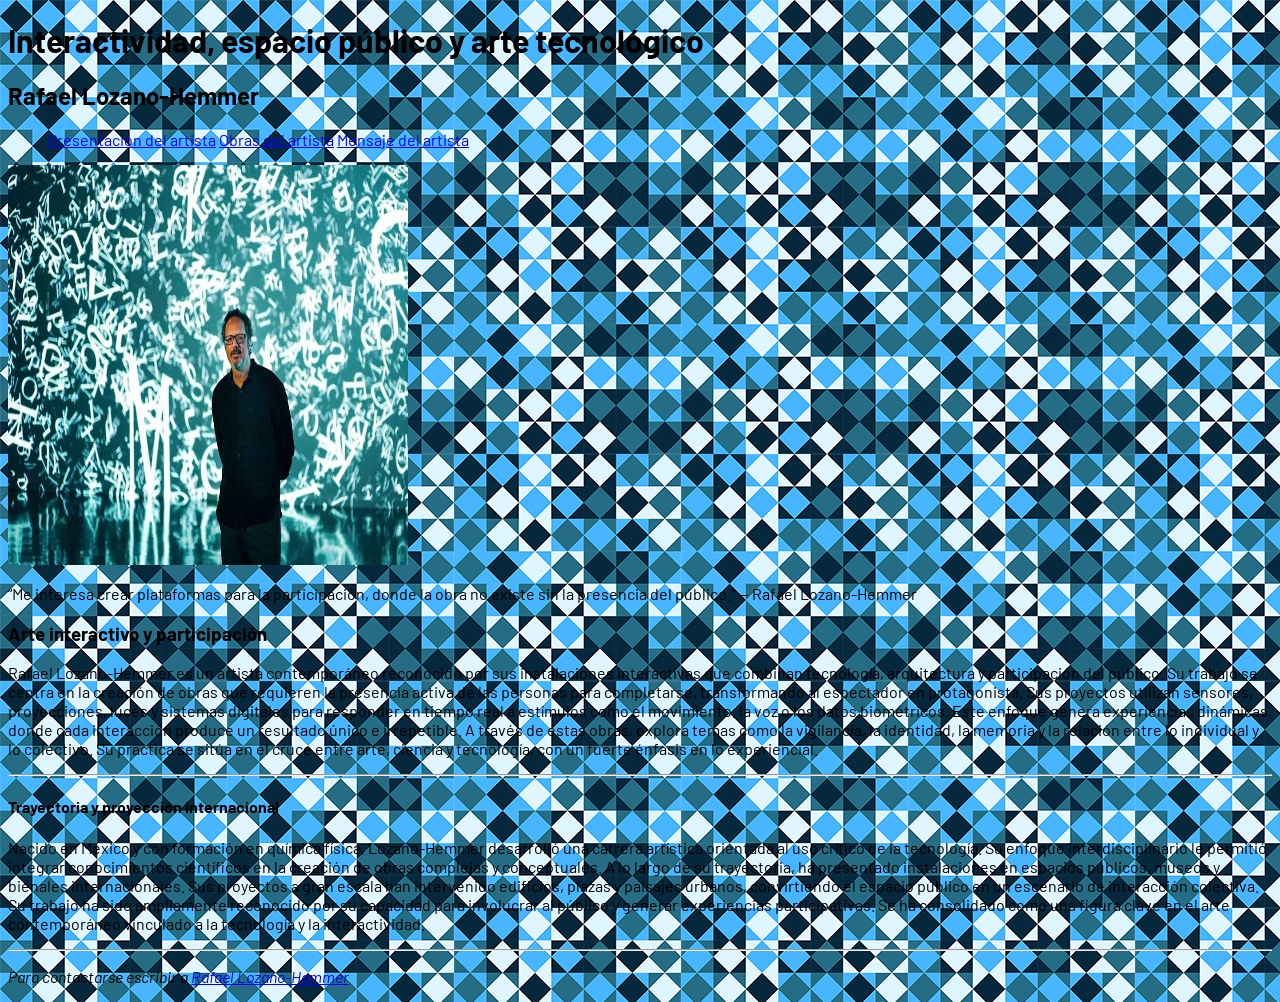
<file: index.html>
<!DOCTYPE html>
<html lang="es">
    <head>
        <meta charset="UTF-8">
        <title>Presentación del artista</title>
        <!--Link a la hoja de estilos-->
        <link href="css/estilos.css" rel="stylesheet">
        <!--Link a la tipografia de Google-->
        <link rel="preconnect" href="https://fonts.googleapis.com">
        <link rel="preconnect" href="https://fonts.gstatic.com" crossorigin>
        <link href="https://fonts.googleapis.com/css2?family=Barlow:ital,wght@0,100;0,200;0,300;0,400;0,500;0,600;0,700;0,800;0,900;1,100;1,200;1,300;1,400;1,500;1,600;1,700;1,800;1,900&display=swap" rel="stylesheet">
    </head>
    <body>
        <!--Información de presentación de la página (títulos, subtítulos y menú de navegación.)-->
        <header>
            <!--Encabezado-->
            <h1>Interactividad, espacio público y arte tecnológico</h1>
            <h2>Rafael Lozano-Hemmer</h2>
            <!--Menú de navegación-->
            <nav>
                <ul>
                    <li><a href="index.html" target="_blank">Presentación del artista</a></li>
                    <li><a href="obras.html" target="_blank">Obras del artista</a></li>
                    <li><a href="mensaje.html" target="_blank">Mensaje del artista</a></li>
                </ul>
            </nav>
        </header>
            <!--Contenido principal del sitio-->
            <main>
                <section>
                    <img src="img/lozano-hemmer-1.jpg"  alt="Rafael Lozano-Hemmer" width="400" height="400">
                    <p>“Me interesa crear plataformas para la participación, donde la obra no existe sin la presencia del público.” — Rafael Lozano-Hemmer</p>

                    <h3>Arte interactivo y participación</h3>

                    <p>Rafael Lozano-Hemmer es un artista contemporáneo reconocido por sus instalaciones interactivas que combinan tecnología, arquitectura y participación del público. Su trabajo se centra en la creación de obras que requieren la presencia activa de las personas para completarse, transformando al espectador en protagonista.
                        Sus proyectos utilizan sensores, proyecciones, luces y sistemas digitales para responder en tiempo real a estímulos como el movimiento, la voz o los datos biométricos. Este enfoque genera experiencias dinámicas donde cada interacción produce un resultado único e irrepetible.
                        A través de estas obras, explora temas como la vigilancia, la identidad, la memoria y la relación entre lo individual y lo colectivo. Su práctica se sitúa en el cruce entre arte, ciencia y tecnología, con un fuerte énfasis en lo experiencial.</p>
                    
                </section>
                <!--Biografia del artista-->
                <hr>
                <aside>
                        <h4>Trayectoria y proyección internacional</h4>

                        <p>Nacido en México y con formación en química física, Lozano-Hemmer desarrolló una carrera artística orientada al uso crítico de la tecnología. Su enfoque interdisciplinario le permitió integrar conocimientos científicos en la creación de obras complejas y conceptuales.
                            A lo largo de su trayectoria, ha presentado instalaciones en espacios públicos, museos y bienales internacionales. Sus proyectos a gran escala han intervenido edificios, plazas y paisajes urbanos, convirtiendo el espacio público en un escenario de interacción colectiva.
                            Su trabajo ha sido ampliamente reconocido por su capacidad para involucrar al público y generar experiencias participativas. Se ha consolidado como una figura clave en el arte contemporáneo vinculado a la tecnología y la interactividad.</p>

                </aside>
                <hr>
            </main>
            <!--Pie de página-->
            <footer>
                <address>
                    <p>Para contactarse escribir a <a href="rafael@artedigital.com">Rafael Lozano-Hemmer</a></p>
                </address>
            </footer>
    </body>
</html>
</file>
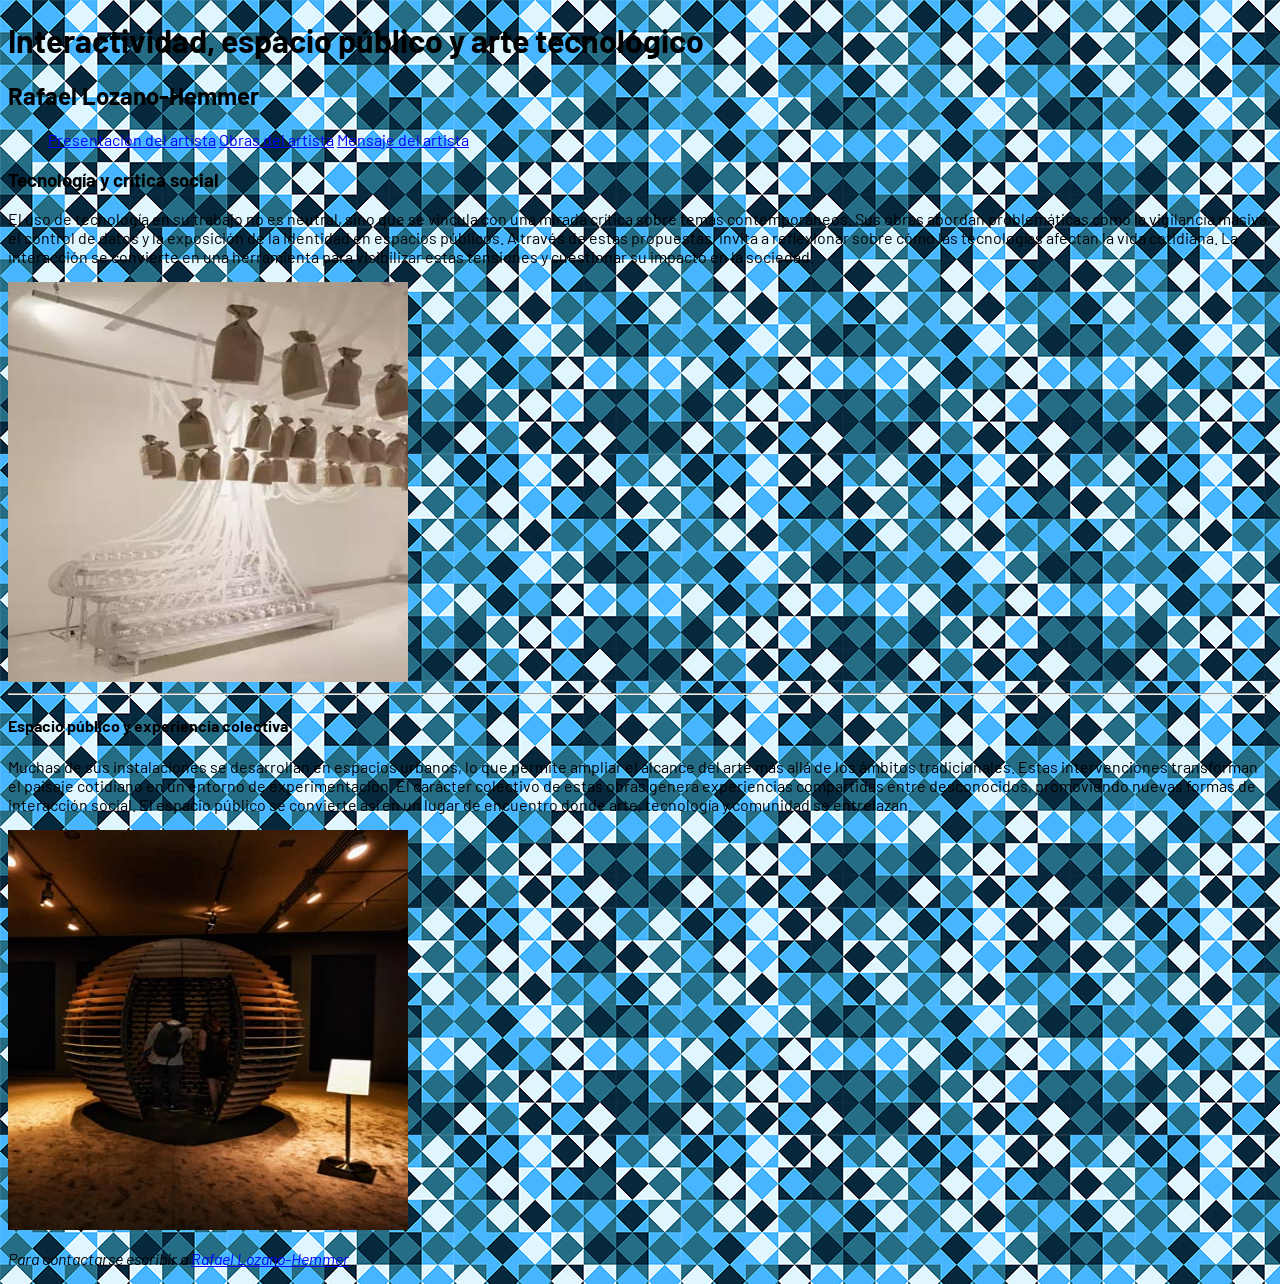
<file: mensaje.html>
<!DOCTYPE html>
<html lang="es">
    <head>
        <meta charset="UTF-8">
        <title>Mensaje del artista</title>
        <!--Link a la hoja de estilos-->
        <link href="css/estilos.css" rel="stylesheet">
         <!--Link a la tipografia de Google-->
        <link rel="preconnect" href="https://fonts.googleapis.com">
        <link rel="preconnect" href="https://fonts.gstatic.com" crossorigin>
        <link href="https://fonts.googleapis.com/css2?family=Barlow:ital,wght@0,100;0,200;0,300;0,400;0,500;0,600;0,700;0,800;0,900;1,100;1,200;1,300;1,400;1,500;1,600;1,700;1,800;1,900&display=swap" rel="stylesheet">
    </head>
    <body>
         <!--Información de presentación de la página (títulos, subtítulos y menú de navegación.)-->
         <header>
            <!--Encabezado-->
            <h1>Interactividad, espacio público y arte tecnológico</h1>
            <h2>Rafael Lozano-Hemmer</h2>
            <!--Menú de navegación-->
            <nav>
                <ul>
                    <li><a href="index.html" target="_blank">Presentación del artista</a></li>
                    <li><a href="obras.html" target="_blank">Obras del artista</a></li>
                    <li><a href="mensaje.html" target="_blank">Mensaje del artista</a></li>
                </ul>
            </nav>
        </header>
        <!--Contenido principal del sitio-->
        <main>
            <section>
                <h3>Tecnología y crítica social</h3>
                <p>El uso de tecnología en su trabajo no es neutral, sino que se vincula con una mirada crítica sobre temas contemporáneos. Sus obras abordan problemáticas como la vigilancia masiva, el control de datos y la exposición de la identidad en espacios públicos.
                    A través de estas propuestas, invita a reflexionar sobre cómo las tecnologías afectan la vida cotidiana. La interacción se convierte en una herramienta para visibilizar estas tensiones y cuestionar su impacto en la sociedad.</p>
                <img src="img/lozano-hemmer-3.jpg" alt="Obra de Rafael Lozano-Hemmer" width="400" height="400">
            </section>
            <hr>
            <article>
                <h4>Espacio público y experiencia colectiva</h4>
                <p>Muchas de sus instalaciones se desarrollan en espacios urbanos, lo que permite ampliar el alcance del arte más allá de los ámbitos tradicionales. Estas intervenciones transforman el paisaje cotidiano en un entorno de experimentación.
                    El carácter colectivo de estas obras genera experiencias compartidas entre desconocidos, promoviendo nuevas formas de interacción social. El espacio público se convierte así en un lugar de encuentro donde arte, tecnología y comunidad se entrelazan.</p>
                <img src="img/lozano-hemmer-4.jpg" alt="Obra de Rafael Lozano-Hemmer" width="400" height="400">
                </article>
        </main>
        <!--Pie de página-->
            <footer>
                <address>
                    <p>Para contactarse escribir a <a href="rafael@artedigital.com">Rafael Lozano-Hemmer</a></p>
                </address>
            </footer>
    </body>
</html>
</file>
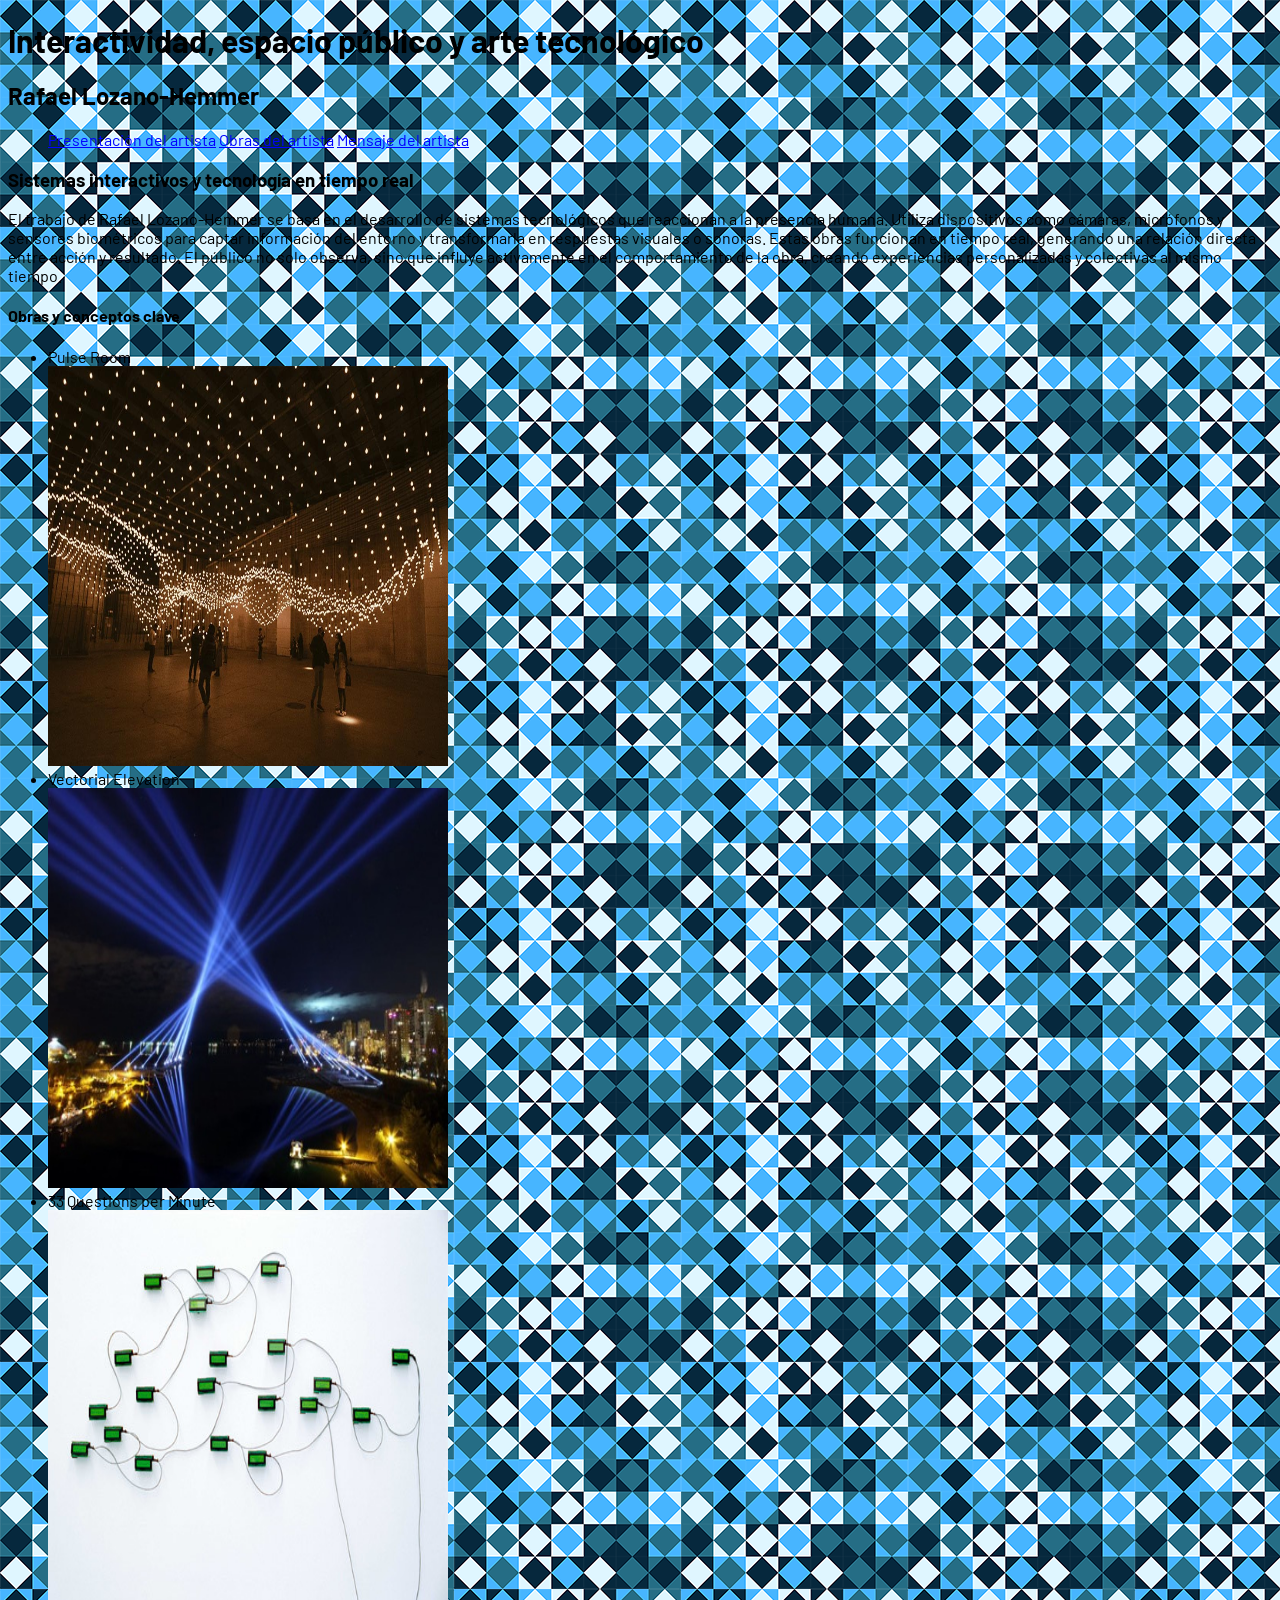
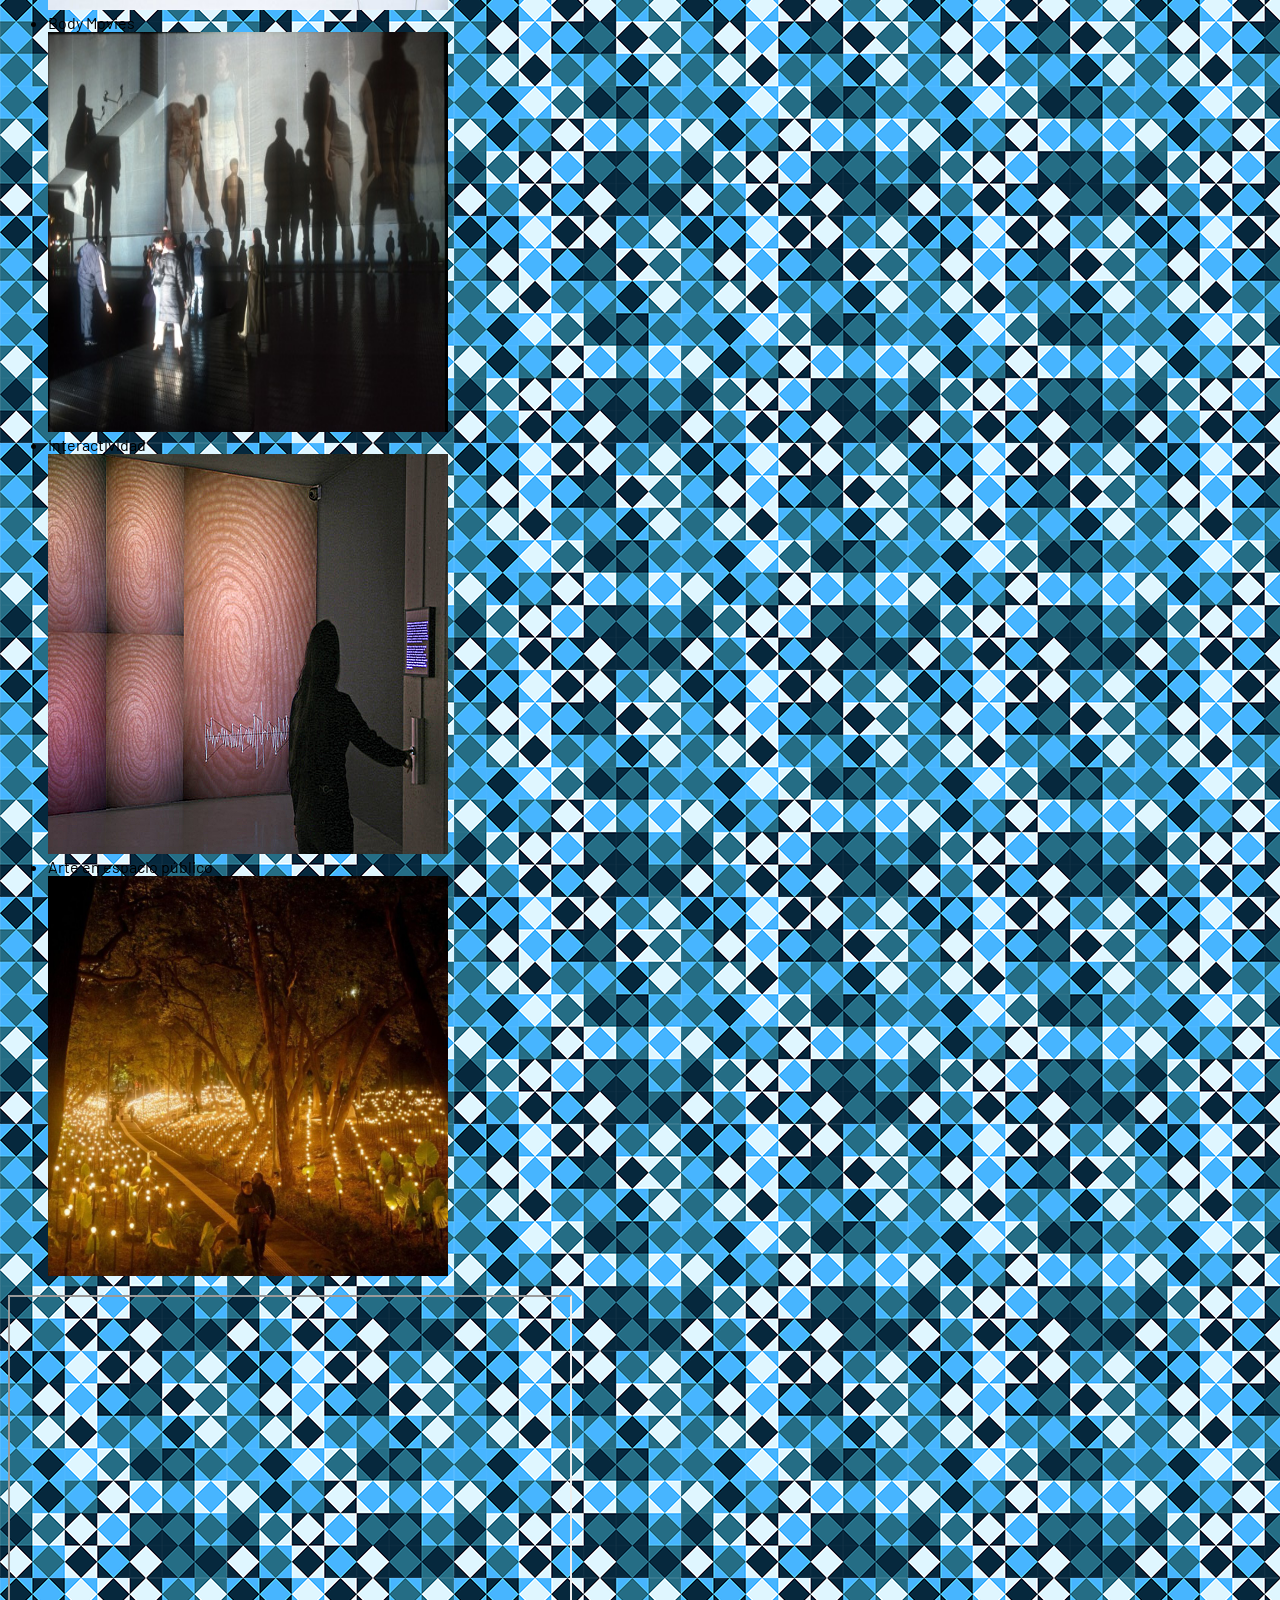
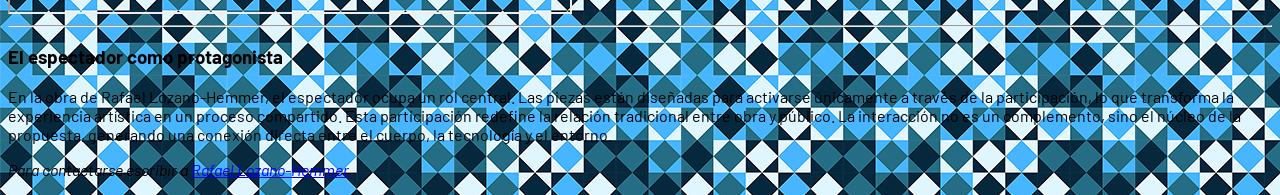
<file: obras.html>
<!DOCTYPE html>
<html lang="es">
    <head>
        <meta charset="UTF-8">
        <title>Obras del artista</title>
        <!--Link a la hoja de estilos-->
        <link href="css/estilos.css" rel="stylesheet">
         <!--Link a la tipografia de Google-->
       <link rel="preconnect" href="https://fonts.googleapis.com">
       <link rel="preconnect" href="https://fonts.gstatic.com" crossorigin>
       <link href="https://fonts.googleapis.com/css2?family=Barlow:ital,wght@0,100;0,200;0,300;0,400;0,500;0,600;0,700;0,800;0,900;1,100;1,200;1,300;1,400;1,500;1,600;1,700;1,800;1,900&display=swap" rel="stylesheet">
    </head>
    <body>
        <!--Información de presentación de la página (títulos, subtítulos y menú de navegación.)-->
         <header>
            <!--Encabezado-->
            <h1>Interactividad, espacio público y arte tecnológico</h1>
            <h2>Rafael Lozano-Hemmer</h2>
            <!--Menú de navegación-->
            <nav>
                <ul>
                    <li><a href="index.html" target="_blank">Presentación del artista</a></li>
                    <li><a href="obras.html" target="_blank">Obras del artista</a></li>
                    <li><a href="mensaje.html" target="_blank">Mensaje del artista</a></li>
                </ul>
            </nav>
        </header>
        <!--Contenido principal del sitio-->
        <main>
            <section>
                <h3>Sistemas interactivos y tecnología en tiempo real</h3>
                <p>El trabajo de Rafael Lozano-Hemmer se basa en el desarrollo de sistemas tecnológicos que reaccionan a la presencia humana. Utiliza dispositivos como cámaras, micrófonos y sensores biométricos para captar información del entorno y transformarla en respuestas visuales o sonoras.
                Estas obras funcionan en tiempo real, generando una relación directa entre acción y resultado. El público no solo observa, sino que influye activamente en el comportamiento de la obra, creando experiencias personalizadas y colectivas al mismo tiempo.</p>
                <article>
                    <h4>Obras y conceptos clave</h4>
                    <ul>
                        <li>Pulse Room</li>
                        <img src="img/lozano-hemmer-2.jpg" alt="Pulse Room" width="400" height="400">
                        <li>Vectorial Elevation</li>
                        <img src="img/lozano-hemmer-5.jpg" alt="Vectorial Elevation" width="400" height="400">
                        <li>33 Questions per Minute</li>
                        <img src="img/lozano-hemmer-6.jpg" alt="33 Questions per Minute" width="400" height="400">
                        <li>Body Movies</li>
                        <img src="img/lozano-hemmer-7.jpg" alt="Body Movies" width="400" height="400">
                        <li>Interactividad</li>
                        <img src="img/lozano-hemmer-8.jpg" alt="interactividad" width="400" height="400">
                        <li>Arte en espacio público</li>
                        <img src="img/lozano-hemmer-9.jpg" alt="arte en espacio público" width="400" height="400">
                    </article>
                    <!--Incrustación de video de Youtube-->
                    <iframe width="560" height="315" src=" https://youtu.be/jTzojcaanDs" title="Youtube video player">No se pudo vargar el video</iframe>
            </section>
            <hr>
            <section>
                <h3>El espectador como protagonista</h3>
                <p>En la obra de Rafael Lozano-Hemmer, el espectador ocupa un rol central. Las piezas están diseñadas para activarse únicamente a través de la participación, lo que transforma la experiencia artística en un proceso compartido.
                Esta participación redefine la relación tradicional entre obra y público. La interacción no es un complemento, sino el núcleo de la propuesta, generando una conexión directa entre el cuerpo, la tecnología y el entorno.</p>
            </section>
        </main>
         <!--Pie de página-->
            <footer>
                <address>
                    <p>Para contactarse escribir a <a href="rafael@artedigital.com">Rafael Lozano-Hemmer</a></p>
                </address>
            </footer>
    </body>
</html>
</file>
<file: css/estilos.css>
/*Estilos para la segunda parte del primer parcial. Artista: Rafael Lozano-Hemmer*/

/*Imagen de fondo de las tres páginas*/
html {
    font-family: "Barlow", sans-serif;
}

/*Imagen de fondo de las tres páginas*/
body {
    background-image: url("../img/fondo.png");
}

/*Menú de navegación en horizontal*/
nav li {
    display: inline-block;
}

/*Pseudo-clases para los enlaces del menú de navegación*/
/*Link no visitado*/
a:link {
    color: blue;
}
/*Link visitado*/
a:visited {
    color: chartreuse;
}
/*mouse over*/
a:hover {
    color: brown;
} 
/*Seleccionado*/
a:active{
    color: indigo;
}
</file>
